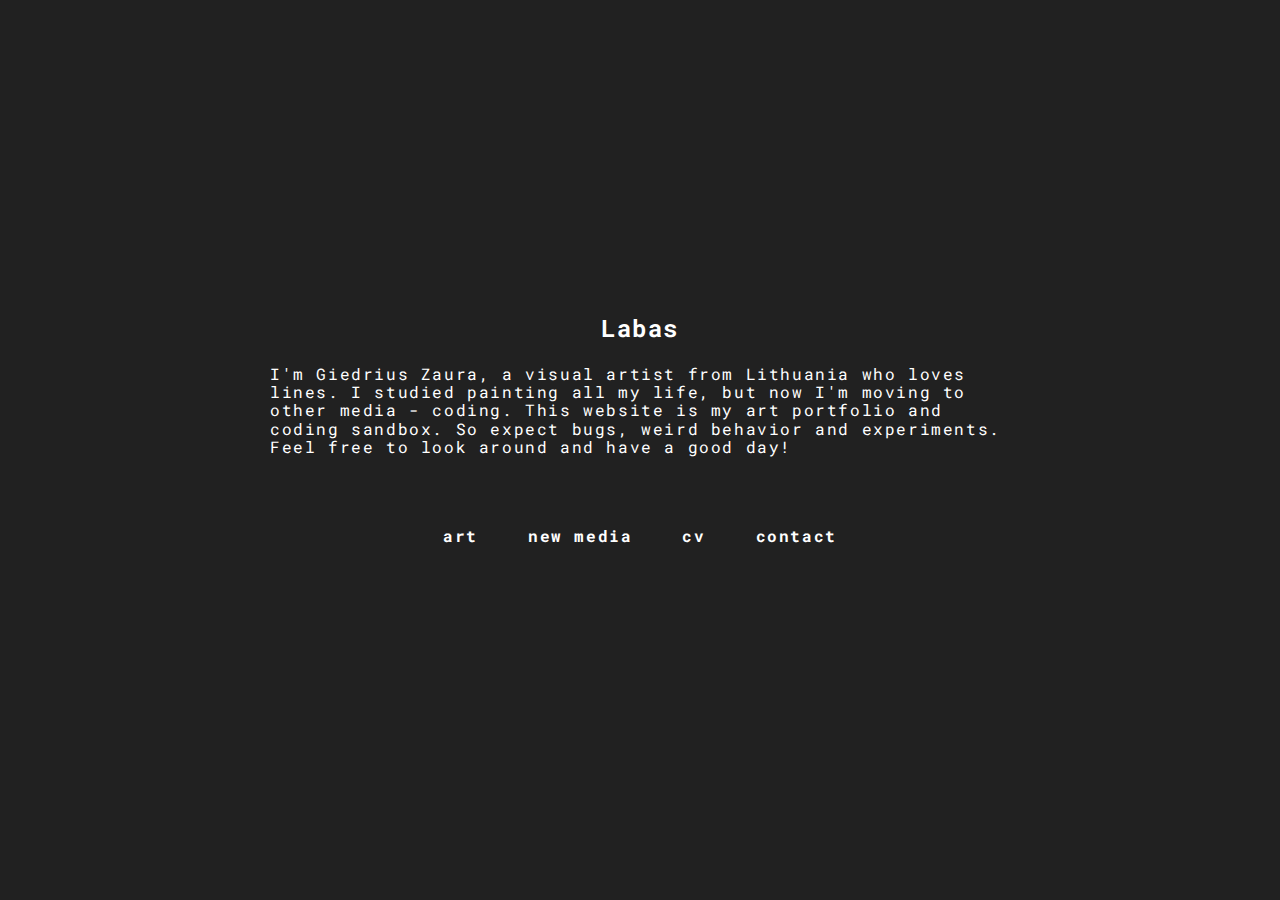
<file: index.html>
<!DOCTYPE html>

<html lang="en">
	<head>
		<meta charset="utf-8">
		<meta name="viewport" content="width=device-width, initial-scale=1">
		<link rel="stylesheet" href="assets/css/style.css">
		<title>Home</title>
	</head>
<!--                   |
                       ||
                       ||,
                       |'\
                        |`|
                        | `|
                        '| |.
                         | `L
                         |  |,
                         `|  |.                              _,/7
                          |  `|                       __,---'' /
                          |   `|              __,---'"   ..- ./
                          ||   |      _.--=/'',--=-,,  -    ,/
                          `|   \,/'''`\,     /'   >  \     /'
                           | ,/'  `. .  `\ ,/'   / \  \   /'
                   ___,----Y-'      Y     7'   .'.' `\ \ /'
               _-/''        `\.     .   ,/'    /.'    `\\ 
           _,-''          ---  \    `  /'    ./.'   __-' "
        _/''     .--            `\    /'     /,'_--'
     ,/''  ..                     `"\_     ./ /='
 .,/'                             .--"\    / / 
<------------------,_____      ,/~'  \ | ./ .'
                        `"""""""      `|_/\ /
                                        '  '
 -->
	<body class="brown">
		<div class="container flex-enable">
			<header class="header-box flex-enable">
				<div >
					<div class="flex-enable container">
						<h2 id="messenger">Labas</h2>
						<div class="transparent">
							<h2>Labas</h2>
						</div>
					</div>

					<p>I'm Giedrius Zaura, a visual artist from Lithuania who loves
						lines. I studied painting all my life, but now I'm moving to other media - coding.
						This website is my art portfolio and coding sandbox. So expect bugs, weird behavior and experiments. Feel
						free to look around and have a good day!
					</p>

					<ul class="nav">
						<li class="menu-item"><a href="art.html">art</a></li>
						<li class="menu-item"><a href="new-media.html">new media</a></li>
						<li class="menu-item"><a href="cv.html">cv</a></li>
						<li class="menu-item"><a href="contact.html">contact</a></li>
					</ul>
				</div>
			</header>
		</div>
		<script
		  src="https://code.jquery.com/jquery-3.3.1.min.js"
		  integrity="sha256-FgpCb/KJQlLNfOu91ta32o/NMZxltwRo8QtmkMRdAu8="
		  crossorigin="anonymous"></script>
		<script src="https://zeptojs.com/zepto.min.js"></script>
		<script src="assets/scripts/custom.js"></script>
	</body>
</html>
</file>
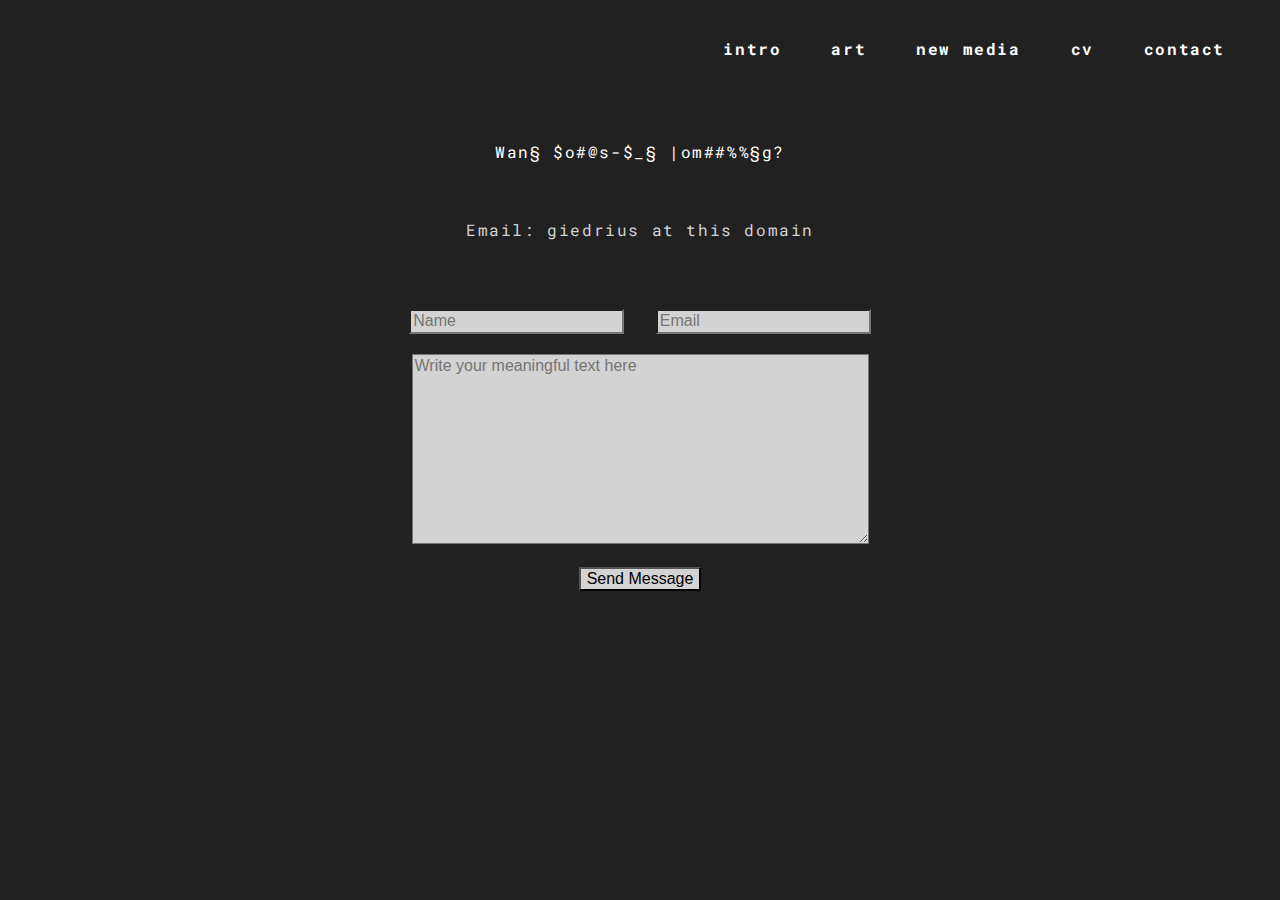
<file: contact.html>
<!DOCTYPE html>

<html>
	<head>
		<meta charset="utf-8">
		<meta name="viewport" content="width=device-width, initial-scale=1">
		<link rel="stylesheet" href="https://use.fontawesome.com/releases/v5.6.3/css/all.css" integrity="sha384-UHRtZLI+pbxtHCWp1t77Bi1L4ZtiqrqD80Kn4Z8NTSRyMA2Fd33n5dQ8lWUE00s/" crossorigin="anonymous">
		<link rel="stylesheet" href="assets/css/style.css">
		<title>Contact</title>
	</head>
	<body class="brown">
		<div class="toggle"><a><i class="fas fa-bars"></i></a></div>
			<div class="menu">

				<ul class="nav">
					<li class="menu-item"><a href="index.html">intro</a></li>
					<li class="menu-item"><a href="art.html">art</a></li>
					<li class="menu-item"><a href="new-media.html">new media</a></li>
					<li class="menu-item"><a href="cv.html">cv</a></li>
					<li class="menu-item"><a href="contact.html">contact</a></li>
				</ul>
			</div>
		<div class="center-contact">
			<p id="messenger" class="something">Want to ask me something?</p>
			<p class="email">Email: giedrius at this domain</p>
			<form>
				<div>
					<div class="name-email">
						<input type="text" placeholder="Name" required="">
						<input type="email" placeholder="Email" required="">
					</div>
					<div >
						<textarea class="textarea" cols="47" rows="10" placeholder="Write your meaningful text here" required=""></textarea>
					</div>
					<div class="submit">
						<input type="submit" value="Send Message">
					</div>
				</div>
			</form>
			<div class="social flex-enable">
			  <a class="flex-enable" href="https://www.facebook.com/giedrius.zaura" target="_blank">
			  	<i class="fab fa-facebook-f"></i>
			  	<div class="transparent">
			  		<i class="fab fa-facebook-f"></i>
			  	</div>
			  </a>
			  <a class="flex-enable" href="https://www.instagram.com/zaura_and_his_art/" target="_blank">
			  <i class="fab fa-instagram"></i>
			  	<div class="transparent">
			  		<i class="fab fa-instagram"></i>
			  	</div>
			  </a>
			</div>
		</div>
		<script
			src="https://code.jquery.com/jquery-3.3.1.min.js"
			integrity="sha256-FgpCb/KJQlLNfOu91ta32o/NMZxltwRo8QtmkMRdAu8="
			crossorigin="anonymous"></script>
		<script src="https://zeptojs.com/zepto.min.js"></script>
		<script src="assets/scripts/custom.js"></script>
	</body>
</html>
</file>
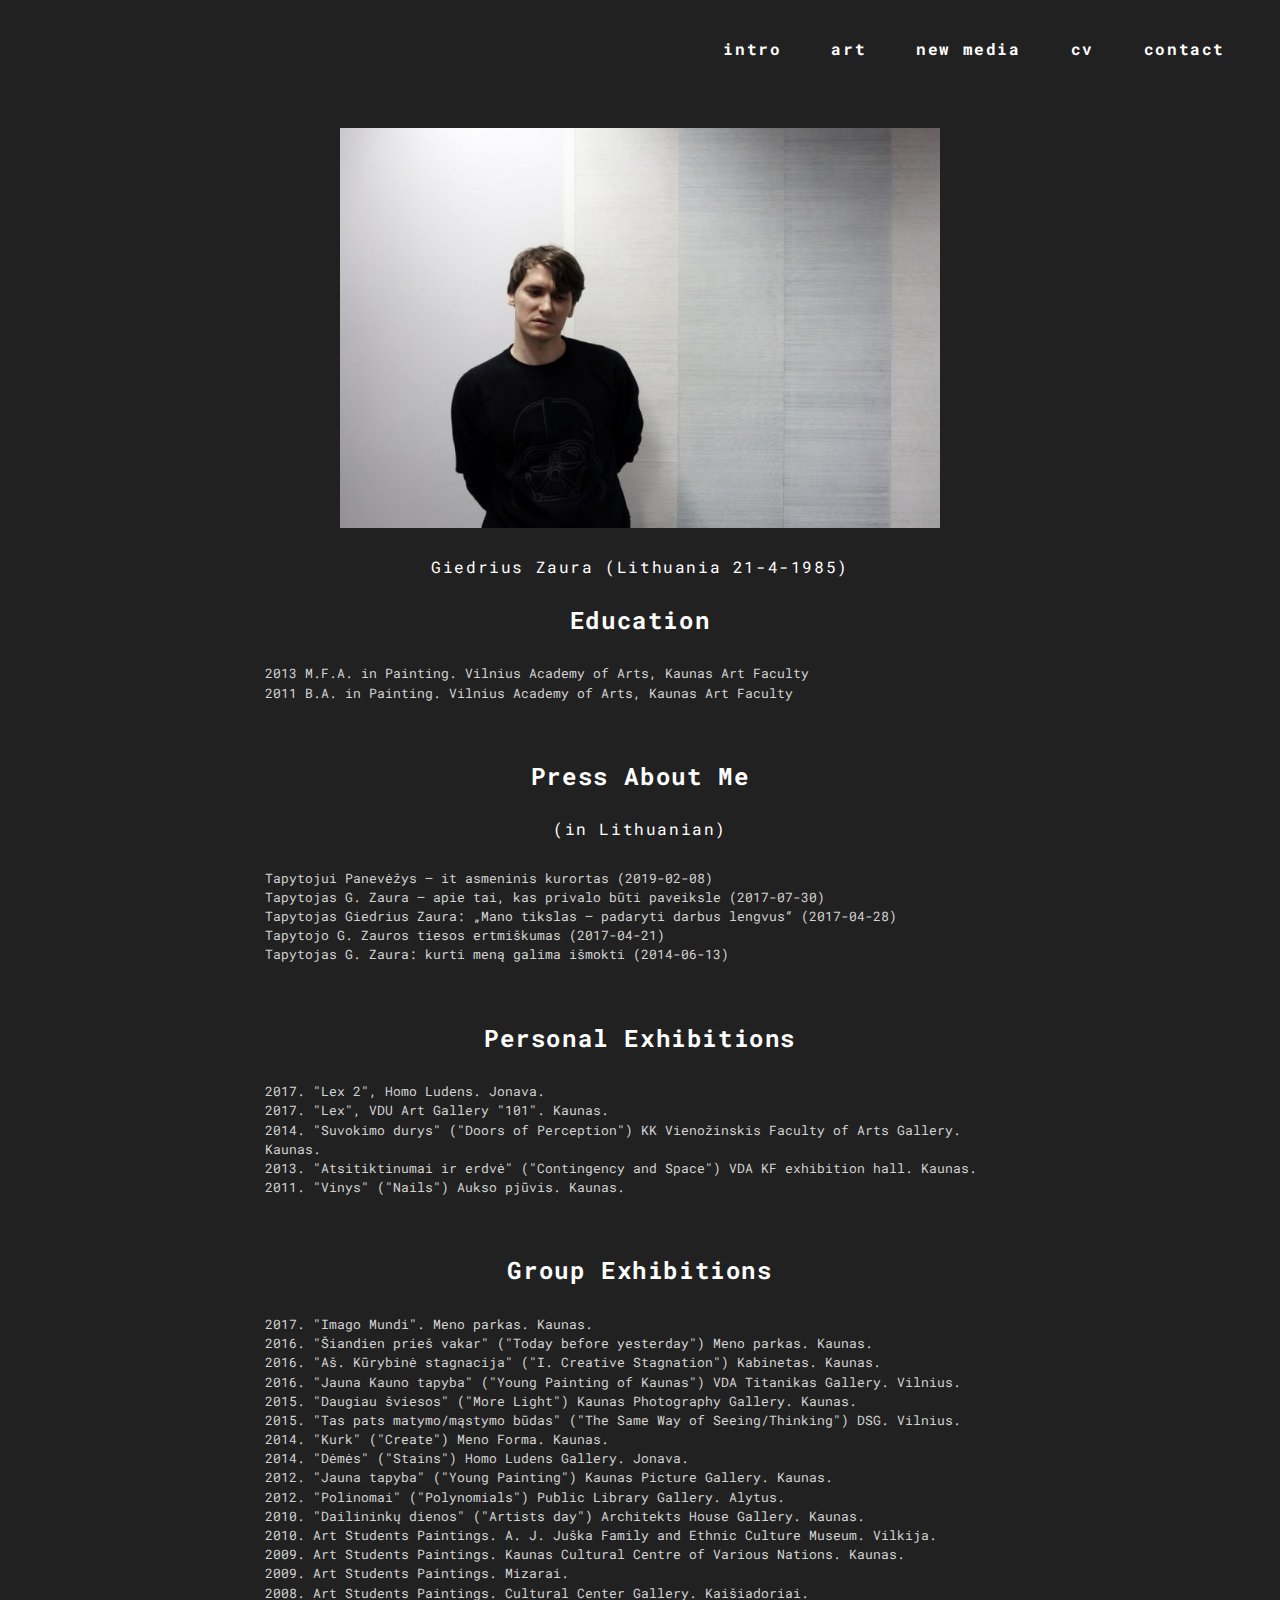
<file: cv.html>
<!DOCTYPE html>

<html lang="en">
	<head>
		<meta charset="utf-8">
		<meta name="viewport" content="width=device-width, initial-scale=1">
		<link rel="stylesheet" href="https://use.fontawesome.com/releases/v5.6.3/css/all.css" integrity="sha384-UHRtZLI+pbxtHCWp1t77Bi1L4ZtiqrqD80Kn4Z8NTSRyMA2Fd33n5dQ8lWUE00s/" crossorigin="anonymous">
		<link rel="stylesheet" href="assets/css/style.css">
		<title>Cv</title>
	</head>
	<body class="brown">
		<div class="toggle"><a><i class="fas fa-bars"></i></a></div>
			<div class="menu">
				<ul class="nav">
					<li class="menu-item"><a href="index.html">intro</a></li>
					<li class="menu-item"><a href="art.html">art</a></li>
					<li class="menu-item"><a href="new-media.html">new media</a></li>
					<li class="menu-item"><a href="cv.html">cv</a></li>
					<li class="menu-item"><a href="contact.html">contact</a></li>
				</ul>
			</div>
	<div class="center">
		<img class="cv-foto" src="assets/img/_foto.jpg" alt="Giedrius Zaura">
		<p>Giedrius Zaura (Lithuania 21-4-1985)</p>

		<h2>Education</h2>
		<div class="center-ul">
			<ul>
				<li>2013 M.F.A. in Painting. Vilnius Academy of Arts, Kaunas Art Faculty</li>
				<li>2011 B.A. in Painting. Vilnius Academy of Arts, Kaunas Art Faculty</li>
			</ul>
		</div>

		<h2>Press About Me</h2>
		<div class="center-ul">
			<p>(in Lithuanian)</p>
			<ul>
				<li><a href="https://naujienos.alfa.lt/leidinys/sekunde/tapytojui-panevezys-asmeninis-kurortas/" target="_blank">Tapytojui Panevėžys – it asmeninis kurortas (2019-02-08)</a></li>
				<li><a href="http://kauno.diena.lt/naujienos/kaunas/menas-ir-pramogos/tapytojas-g-zaura-apie-tai-kas-privalo-buti-paveiksle-822286" target="_blank">Tapytojas G. Zaura – apie tai, kas privalo būti paveiksle (2017-07-30)</a></li>
				<li><a href="http://www.bernardinai.lt/straipsnis/2017-04-28-tapytojas-giedrius-zaura-mano-tikslas-padaryti-darbus-lengvus/158705" target="_blank">Tapytojas Giedrius Zaura: „Mano tikslas – padaryti darbus lengvus“ (2017-04-28)</a></li>
				<li><a href="http://kauno.diena.lt/naujienos/kaunas/menas-ir-pramogos/tapytojo-g-zauros-tiesos-ertmiskumas-808269" target="_blank">Tapytojo G. Zauros tiesos ertmiškumas (2017-04-21)</a></li>
				<li><a href="http://kauno.diena.lt/naujienos/laisvalaikis-ir-kultura/kultura/tapytojas-g-zaura-kurti-mena-galima-ismokti-634593" target="_blank">Tapytojas G. Zaura: kurti meną galima išmokti (2014-06-13)</a></li>
			</ul>
		</div>

		<h2>Personal Exhibitions</h2>
		<div class="center-ul">
			<ul>
				<li>2017. "Lex 2", Homo Ludens. Jonava.</li>
				<li>2017. "Lex", VDU Art Gallery "101". Kaunas.</li>
				<li>2014. "Suvokimo durys" ("Doors of Perception") KK Vienožinskis Faculty of Arts Gallery. Kaunas.</li>
				<li>2013. "Atsitiktinumai ir erdvė" ("Contingency and Space") VDA KF exhibition hall. Kaunas.</li>
				<li>2011. "Vinys" ("Nails") Aukso pjūvis. Kaunas.</li>
			</ul>
		</div>

		<h2>Group Exhibitions</h2>
		<div class="center-ul">
			<ul>
				<li>2017. "Imago Mundi". Meno parkas. Kaunas.</li>
				<li>2016. "Šiandien prieš vakar" ("Today before yesterday") Meno parkas. Kaunas.</li>
				<li>2016. "Aš. Kūrybinė stagnacija" ("I. Creative Stagnation") Kabinetas. Kaunas.</li>
				<li>2016. "Jauna Kauno tapyba" ("Young Painting of Kaunas") VDA Titanikas Gallery. Vilnius.</li>
				<li>2015. "Daugiau šviesos" ("More Light") Kaunas Photography Gallery. Kaunas.</li>
				<li>2015. "Tas pats matymo/mąstymo būdas" ("The Same Way of Seeing/Thinking") DSG. Vilnius.</li>
				<li>2014. "Kurk" ("Create") Meno Forma. Kaunas.</li>
				<li>2014. "Dėmės" ("Stains") Homo Ludens Gallery. Jonava.</li>
				<li>2012. "Jauna tapyba" ("Young Painting") Kaunas Picture Gallery. Kaunas.</li>
				<li>2012. "Polinomai" ("Polynomials") Public Library Gallery. Alytus.</li>
				<li>2010. "Dailininkų dienos" ("Artists day") Architekts House Gallery. Kaunas.</li>
				<li>2010. Art Students Paintings. A. J. Juška Family and Ethnic Culture Museum. Vilkija.</li>
				<li>2009. Art Students Paintings. Kaunas Cultural Centre of Various Nations. Kaunas.</li>
				<li>2009. Art Students Paintings. Mizarai.</li>
				<li>2008. Art Students Paintings. Cultural Center Gallery. Kaišiadoriai.</li>
			</ul>
		</div>
	</div>
	<script
		src="https://code.jquery.com/jquery-3.3.1.min.js"
		integrity="sha256-FgpCb/KJQlLNfOu91ta32o/NMZxltwRo8QtmkMRdAu8="
		crossorigin="anonymous"></script>
	<script src="assets/scripts/custom.js"></script>
	</body>
</html>
</file>
<file: assets/css/style.css>
@import url("https://fonts.googleapis.com/css?family=Roboto+Mono:400,700&subset=latin-ext");
html {
  font-family: 'Roboto Mono', monospace;
  letter-spacing: 0.1em;
}

/*--------------------------------------------*/
/*reset taisykles*/
/*reikalingos standartiniu narsykles stiliu isjungimui*/
/*! normalize.css v7.0.0 | MIT License | github.com/necolas/normalize.css */
/* Document
   ========================================================================== */
/**
 * 1. Correct the line height in all browsers.
 * 2. Prevent adjustments of font size after orientation changes in
 *    IE on Windows Phone and in iOS.
 */
html {
  line-height: 1.15;
  /* 1 */
  -ms-text-size-adjust: 100%;
  /* 2 */
  -webkit-text-size-adjust: 100%;
  /* 2 */
}

/* Sections
   ========================================================================== */
/**
 * Remove the margin in all browsers (opinionated).
 */
body {
  margin: 0;
}

/**
 * Add the correct display in IE 9-.
 */
article,
aside,
footer,
header,
nav,
section {
  display: block;
}

/**
 * Correct the font size and margin on `h1` elements within `section` and
 * `article` contexts in Chrome, Firefox, and Safari.
 */
h1 {
  font-size: 2em;
  margin: 0.67em 0;
}

/* Grouping content
   ========================================================================== */
/**
 * Add the correct display in IE 9-.
 * 1. Add the correct display in IE.
 */
figcaption,
figure,
main {
  /* 1 */
  display: block;
}

/**
 * Add the correct margin in IE 8.
 */
figure {
  margin: 1em 40px;
}

/**
 * 1. Add the correct box sizing in Firefox.
 * 2. Show the overflow in Edge and IE.
 */
hr {
  -webkit-box-sizing: content-box;
  box-sizing: content-box;
  /* 1 */
  height: 0;
  /* 1 */
  overflow: visible;
  /* 2 */
}

/**
 * 1. Correct the inheritance and scaling of font size in all browsers.
 * 2. Correct the odd `em` font sizing in all browsers.
 */
pre {
  font-family: monospace, monospace;
  /* 1 */
  font-size: 1em;
  /* 2 */
}

/* Text-level semantics
   ========================================================================== */
/**
 * 1. Remove the gray background on active links in IE 10.
 * 2. Remove gaps in links underline in iOS 8+ and Safari 8+.
 */
a {
  background-color: transparent;
  /* 1 */
  -webkit-text-decoration-skip: objects;
  /* 2 */
}

/**
 * 1. Remove the bottom border in Chrome 57- and Firefox 39-.
 * 2. Add the correct text decoration in Chrome, Edge, IE, Opera, and Safari.
 */
abbr[title] {
  border-bottom: none;
  /* 1 */
  text-decoration: underline;
  /* 2 */
  -webkit-text-decoration: underline dotted;
  text-decoration: underline dotted;
  /* 2 */
}

/**
 * Prevent the duplicate application of `bolder` by the next rule in Safari 6.
 */
b,
strong {
  font-weight: inherit;
}

/**
 * Add the correct font weight in Chrome, Edge, and Safari.
 */
b,
strong {
  font-weight: bolder;
}

/**
 * 1. Correct the inheritance and scaling of font size in all browsers.
 * 2. Correct the odd `em` font sizing in all browsers.
 */
code,
kbd,
samp {
  font-family: monospace, monospace;
  /* 1 */
  font-size: 1em;
  /* 2 */
}

/**
 * Add the correct font style in Android 4.3-.
 */
dfn {
  font-style: italic;
}

/**
 * Add the correct background and color in IE 9-.
 */
mark {
  background-color: #ff0;
  color: #000;
}

/**
 * Add the correct font size in all browsers.
 */
small {
  font-size: 80%;
}

/**
 * Prevent `sub` and `sup` elements from affecting the line height in
 * all browsers.
 */
sub,
sup {
  font-size: 75%;
  line-height: 0;
  position: relative;
  vertical-align: baseline;
}

sub {
  bottom: -0.25em;
}

sup {
  top: -0.5em;
}

/* Embedded content
   ========================================================================== */
/**
 * Add the correct display in IE 9-.
 */
audio,
video {
  display: inline-block;
}

/**
 * Add the correct display in iOS 4-7.
 */
audio:not([controls]) {
  display: none;
  height: 0;
}

/**
 * Remove the border on images inside links in IE 10-.
 */
img {
  border-style: none;
}

/**
 * Hide the overflow in IE.
 */
svg:not(:root) {
  overflow: hidden;
}

/* Forms
   ========================================================================== */
/**
 * 1. Change the font styles in all browsers (opinionated).
 * 2. Remove the margin in Firefox and Safari.
 */
button,
input,
optgroup,
select,
textarea {
  font-family: sans-serif;
  /* 1 */
  font-size: 100%;
  /* 1 */
  line-height: 1.15;
  /* 1 */
  margin: 0;
}

/**
 * Show the overflow in IE.
 * 1. Show the overflow in Edge.
 */
button,
input {
  /* 1 */
  overflow: visible;
}

/**
 * Remove the inheritance of text transform in Edge, Firefox, and IE.
 * 1. Remove the inheritance of text transform in Firefox.
 */
button,
select {
  /* 1 */
  text-transform: none;
}

/**
 * 1. Prevent a WebKit bug where (2) destroys native `audio` and `video`
 *    controls in Android 4.
 * 2. Correct the inability to style clickable types in iOS and Safari.
 */
button,
html [type="button"],
[type="reset"],
[type="submit"] {
  -webkit-appearance: button;
  /* 2 */
}

/**
 * Remove the inner border and padding in Firefox.
 */
button::-moz-focus-inner,
[type="button"]::-moz-focus-inner,
[type="reset"]::-moz-focus-inner,
[type="submit"]::-moz-focus-inner {
  border-style: none;
  padding: 0;
}

/**
 * Restore the focus styles unset by the previous rule.
 */
button:-moz-focusring,
[type="button"]:-moz-focusring,
[type="reset"]:-moz-focusring,
[type="submit"]:-moz-focusring {
  outline: 1px dotted ButtonText;
}

/**
 * Correct the padding in Firefox.
 */
fieldset {
  padding: 0.35em 0.75em 0.625em;
}

/**
 * 1. Correct the text wrapping in Edge and IE.
 * 2. Correct the color inheritance from `fieldset` elements in IE.
 * 3. Remove the padding so developers are not caught out when they zero out
 *    `fieldset` elements in all browsers.
 */
legend {
  -webkit-box-sizing: border-box;
  box-sizing: border-box;
  /* 1 */
  color: inherit;
  /* 2 */
  display: table;
  /* 1 */
  max-width: 100%;
  /* 1 */
  padding: 0;
  /* 3 */
  white-space: normal;
  /* 1 */
}

/**
 * 1. Add the correct display in IE 9-.
 * 2. Add the correct vertical alignment in Chrome, Firefox, and Opera.
 */
progress {
  display: inline-block;
  /* 1 */
  vertical-align: baseline;
  /* 2 */
}

/**
 * Remove the default vertical scrollbar in IE.
 */
textarea {
  overflow: auto;
}

/**
 * 1. Add the correct box sizing in IE 10-.
 * 2. Remove the padding in IE 10-.
 */
[type="checkbox"],
[type="radio"] {
  -webkit-box-sizing: border-box;
  box-sizing: border-box;
  /* 1 */
  padding: 0;
  /* 2 */
}

/**
 * Correct the cursor style of increment and decrement buttons in Chrome.
 */
[type="number"]::-webkit-inner-spin-button,
[type="number"]::-webkit-outer-spin-button {
  height: auto;
}

/**
 * 1. Correct the odd appearance in Chrome and Safari.
 * 2. Correct the outline style in Safari.
 */
[type="search"] {
  -webkit-appearance: textfield;
  /* 1 */
  outline-offset: -2px;
  /* 2 */
}

/**
 * Remove the inner padding and cancel buttons in Chrome and Safari on macOS.
 */
[type="search"]::-webkit-search-cancel-button,
[type="search"]::-webkit-search-decoration {
  -webkit-appearance: none;
}

/**
 * 1. Correct the inability to style clickable types in iOS and Safari.
 * 2. Change font properties to `inherit` in Safari.
 */
::-webkit-file-upload-button {
  -webkit-appearance: button;
  /* 1 */
  font: inherit;
  /* 2 */
}

/* Interactive
   ========================================================================== */
/*
 * Add the correct display in IE 9-.
 * 1. Add the correct display in Edge, IE, and Firefox.
 */
details,
menu {
  display: block;
}

/*
 * Add the correct display in all browsers.
 */
summary {
  display: list-item;
}

/* Scripting
   ========================================================================== */
/**
 * Add the correct display in IE 9-.
 */
canvas {
  display: inline-block;
}

/**
 * Add the correct display in IE.
 */
template {
  display: none;
}

/* Hidden
   ========================================================================== */
/**
 * Add the correct display in IE 10-.
 */
[hidden] {
  display: none;
}

/*pakeiciame bloku plocio apskaiciavima*/
/*kad butu itraukiami content, padding ir border dydziai*/
/*sios taisykles galios visiskai visiems elementams esantiems musu HTML dokumente*/
*,
*:before,
*:after {
  -webkit-box-sizing: border-box;
  box-sizing: border-box;
}

/*ul elementams taikomos taisykles*/
ul {
  /*nurodome kad UL elementai netures margin*/
  margin: 0;
  /*nurodome kad UL elementai netures padding*/
  padding: 0;
}

/*p, h1, h2, h3, h4, h5, h6 tagams taikome taisykles*/
p,
h1,
h2,
h3,
h4,
h5,
h6 {
  /*nurodome kad auksciau isvardinti elementai netures margin*/
  margin: 0;
}

/* /Reset */
/*==========================================================================================================*/
.brown {
  background-color: #212121;
  color: white;
}

.white {
  background-color: #D3D3D3;
  color: #212121;
}

.flex-enable {
  display: -webkit-box;
  display: -ms-flexbox;
  display: flex;
}

.header-box {
  -webkit-box-pack: center;
  -ms-flex-pack: center;
  justify-content: center;
  -webkit-box-align: center;
  -ms-flex-align: center;
  align-items: center;
  min-height: 100vh;
  max-width: 800px;
}

.grid-item {
  width: 33%;
  padding: 20px;
}

.p-text {
  margin-bottom: 30px;
  text-align: center;
}

.in-lithuanian {
  padding: 0;
}

.menu.active {
  left: 0;
  overflow: auto;
}

li {
  font-weight: 700;
}

a {
  color: white;
  text-decoration: none;
}

h2 {
  text-align: center;
  padding-top: 30px;
}

.cv-foto {
  display: block;
  margin-left: auto;
  margin-right: auto;
  width: 50%;
}

.art-heading {
  text-align: center;
  padding-bottom: 30px;
  padding-top: 30px;
}

body {
  opacity: 1;
  -webkit-transition: 1s opacity;
  -o-transition: 1s opacity;
  transition: 1s opacity;
}

body.fade-out {
  opacity: 0;
  -webkit-transition: none;
  -o-transition: none;
  transition: none;
}

.white a:hover {
  -webkit-transition: 1s;
  -o-transition: 1s;
  transition: 1s;
  letter-spacing: 0.3em;
  text-transform: uppercase;
}

.white li a:hover {
  -webkit-transition: 1s;
  -o-transition: 1s;
  transition: 1s;
  letter-spacing: 0.3em;
  text-transform: uppercase;
}

.imglist {
  -ms-flex-wrap: wrap;
  flex-wrap: wrap;
}

.imglist img {
  width: 100%;
}

.header-box h2 {
  text-align: center;
  -webkit-box-pack: center;
  -ms-flex-pack: center;
  justify-content: center;
}

.header-box p {
  padding: 0 30px 30px 30px;
}

.header-box .nav {
  display: -webkit-box;
  display: -ms-flexbox;
  display: flex;
  -webkit-box-pack: center;
  -ms-flex-pack: center;
  justify-content: center;
  margin-right: 0;
}

.center {
  margin: 0 auto;
  max-width: 1200px;
}

.center ul {
  color: #D3D3D3;
  margin-bottom: 30px;
  margin-left: auto;
  margin-right: auto;
}

.center li {
  display: table;
  letter-spacing: 0;
  font-weight: 400;
}

.center p {
  text-align: center;
  padding-top: 30px;
}

.center h2 {
  margin-bottom: 30px;
}

.center div:last-child {
  padding-bottom: 60px;
}

.center-ul {
  margin: 0 auto;
  max-width: 750px;
}

.center-ul li {
  font-size: 0.8rem;
  line-height: 1.5;
}

.center-ul a {
  color: #D3D3D3;
}

.center-ul li:hover,
.center-ul a:hover {
  color: white;
  -webkit-transition: 1s;
  -o-transition: 1s;
  transition: 1s;
}

.center-ul p {
  padding: 0;
  padding-bottom: 30px;
}

.center-art {
  margin: 0 auto;
  max-width: 1600px;
}

.center-art img:hover {
  -webkit-transition: .5s ease;
  -o-transition: .5s ease;
  transition: .5s ease;
  opacity: 0.7;
}

.center-media {
  margin: 0 auto;
  min-height: 80vh;
  -webkit-box-pack: center;
  -ms-flex-pack: center;
  justify-content: center;
  -webkit-box-align: center;
  -ms-flex-align: center;
  align-items: center;
}

.center-contact {
  display: -webkit-box;
  display: -ms-flexbox;
  display: flex;
  -webkit-box-orient: vertical;
  -webkit-box-direction: normal;
  -ms-flex-direction: column;
  flex-direction: column;
  -webkit-box-pack: center;
  -ms-flex-pack: center;
  justify-content: center;
  text-align: center;
  max-width: 800px;
  height: 70vh;
  margin: 0 auto;
}

.center-contact p {
  margin: 30px 0;
}

.center-contact form {
  margin: 30px 0;
}

.center-contact form input,
.center-contact form textarea {
  margin: 10px;
  background-color: #D3D3D3;
}

.center-contact .email {
  color: #D3D3D3;
}

.center-contact .email:hover {
  -webkit-transition: 1s;
  -o-transition: 1s;
  transition: 1s;
  color: white;
}

.center-contact .social {
  margin: 30px 0;
  font-size: 3em;
  -webkit-box-pack: center;
  -ms-flex-pack: center;
  justify-content: center;
}

.center-contact .fab {
  margin: 30px;
}

.center-contact .transparent {
  width: 0px;
  overflow: hidden;
}

.center-contact .transparent,
.center-contact .fab:hover {
  -webkit-transition: 1s;
  -o-transition: 1s;
  transition: 1s;
  font-size: 1.5em;
}

.nav {
  display: -webkit-box;
  display: -ms-flexbox;
  display: flex;
  padding: 0;
  list-style: none;
  -webkit-box-align: center;
  -ms-flex-align: center;
  align-items: center;
  -webkit-box-pack: end;
  -ms-flex-pack: end;
  justify-content: flex-end;
  margin-bottom: 60px;
  margin-top: 30px;
  margin-right: 30px;
}

.nav a:hover {
  -webkit-transition: 1s;
  -o-transition: 1s;
  transition: 1s;
  letter-spacing: 0.3em;
  text-transform: uppercase;
}

.menu-item {
  margin: 0 5px;
  padding: 10px 20px;
}

.burger {
  display: none;
}

.art-nav {
  position: fixed;
  color: white;
  bottom: 0;
  left: 0;
  background-image: -webkit-gradient(linear, left top, left bottom, from(rgba(33, 33, 33, 0)), to(#212121));
  background-image: -webkit-linear-gradient(top, rgba(33, 33, 33, 0), #212121);
  background-image: -o-linear-gradient(top, rgba(33, 33, 33, 0), #212121);
  background-image: linear-gradient(to bottom, rgba(33, 33, 33, 0), #212121);
  width: 100%;
  height: 8%;
  -ms-flex-pack: distribute;
  justify-content: space-around;
  -webkit-box-align: center;
  -ms-flex-align: center;
  align-items: center;
}

.art-nav a {
  color: white;
}

.container {
  -webkit-box-pack: center;
  -ms-flex-pack: center;
  justify-content: center;
}

.container .transparent {
  width: 0px;
  overflow: hidden;
}

.container .transparent,
.container #messenger:hover {
  -webkit-transition: 1s;
  -o-transition: 1s;
  transition: 1s;
  font-size: 1.8rem;
}

@media all and (max-width: 900px) {
  .grid-item {
    width: 50%;
  }
}

.toggle {
  display: none;
}

@media all and (max-width: 800px) {
  .center-ul {
    padding-left: 15px;
    padding-right: 15px;
  }
  .center-ul li {
    margin: 15px;
  }
}

@media all and (max-width: 600px) {
  .nav {
    -ms-flex-wrap: wrap;
    flex-wrap: wrap;
  }
  .header-box .nav {
    text-align: center;
    -webkit-box-orient: vertical;
    -webkit-box-direction: normal;
    -ms-flex-direction: column;
    flex-direction: column;
  }
  .toggle {
    display: inline-block;
    position: fixed;
    top: 25px;
    left: 25px;
    z-index: 2;
  }
  .toggle a {
    text-decoration: none;
    font-size: 2rem;
    cursor: pointer;
  }
  .menu {
    padding: 0;
    margin: 0;
    position: fixed;
    top: 0;
    left: -100%;
    width: 100%;
    height: 100%;
    background-color: #D3D3D3;
    z-index: 1;
    -webkit-transition: .5s;
    -o-transition: .5s;
    transition: .5s;
  }
  .menu ul {
    top: 50%;
    left: 50%;
    position: absolute;
    -webkit-transform: translate(-50%, -50%);
    -ms-transform: translate(-50%, -50%);
    transform: translate(-50%, -50%);
    text-align: center;
  }
  .menu li {
    list-style: none;
  }
  .menu a {
    padding: 10px;
    display: inline-block;
    text-decoration: none;
    -webkit-transform: scale(2);
    -ms-transform: scale(2);
    transform: scale(2);
    text-transform: uppercase;
    color: #212121;
  }
  p {
    padding: 0 30px 0 30px;
  }
  .menu-item {
    width: 100%;
  }
  .grid-item {
    width: 100%;
  }
  .cv-foto {
    padding-top: 40px;
  }
}

@media all and (max-width: 420px) {
  .something {
    padding-top: 250px;
  }
}

/*# sourceMappingURL=style.css.map */
</file>
